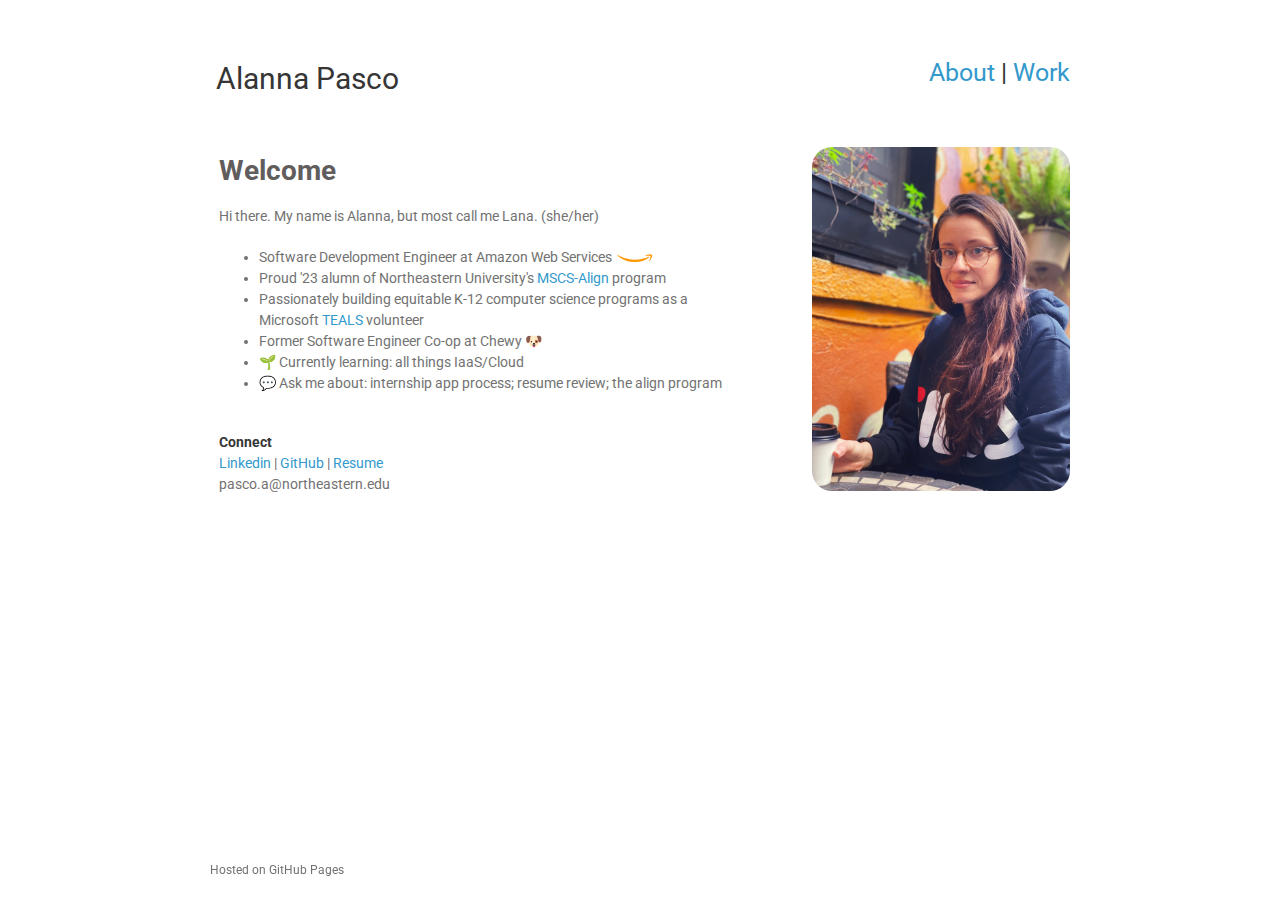
<file: index.html>
<!-- Personal website-->

<!-- 
  A Class name can be used by multiple HTML elements
  define CSS on a class with .className

  An ID name must only be used by ONE HTML element within the page
  define CSS on an ID with #idName 
-->

<!doctype html>
<html>


<head>
  <!-- <head> tag used for metadata, external resources, etc. no visible content -->
  <meta charset="utf-8">
  <meta http-equiv="X-UA-Compatible" content="chrome=1">
  <title>Alanna Pasco</title>

  <link rel="stylesheet" href="css/index.css">
  <link rel="preconnect" href="https://fonts.googleapis.com">
  <link rel="preconnect" href="https://fonts.gstatic.com" crossorigin>
  <link href="https://fonts.googleapis.com/css2?family=Roboto&display=swap" rel="stylesheet">
  <meta name="viewport" content="width=device-width initial-scale=1.0">
  <!--[if lt IE 9]><script src="//html5shiv.googlecode.com/svn/trunk/html5.js"></script><![endif]-->
</head>


<body>

    <!-- HEADER -->
    <script src="javascript/header.js"></script>
    <!------------->


    <img id="profile_photo" src="resources/photo_profile.JPG" alt="Personal Photo">

    <main class="body_text">
      <h1>Welcome</h1>
        <p>
          Hi there. My name is Alanna, but most call me Lana. (she/her) <br>
        <ul>
          <li>Software Development Engineer at Amazon Web Services <a target="_blank" href="https://aws.amazon.com/"><img src="resources/aws-logo-1.png" alt="aws icon" width=40></a></li>
          <li>Proud '23 alumn of Northeastern University's <a href="https://www.khoury.northeastern.edu/programs/align-masters-of-science-in-computer-science/">MSCS-Align</a> program</li>
          <li>Passionately building equitable K-12 computer science programs as a Microsoft <a target="_blank" href="https://www.microsoft.com/en-us/teals">TEALS</a> volunteer</li>
          <li>Former Software Engineer Co-op at Chewy <a target="_blank" href="https://www.chewy.com">🐶</a></li>
          <li>🌱 Currently learning: all things IaaS/Cloud</li>
          <li>💬 Ask me about: internship app process; resume review; the align program</li>
        </ul>
        </p>
      </main>

    <!-- CONNECT -->
    <script src="javascript/connect_text.js"></script>
    <!------------->

    <footer><p><small>Hosted on GitHub Pages</small></p></footer>
    
    <script src="javascript/scale.fix.js"></script>
  </body>

</html>
</file>
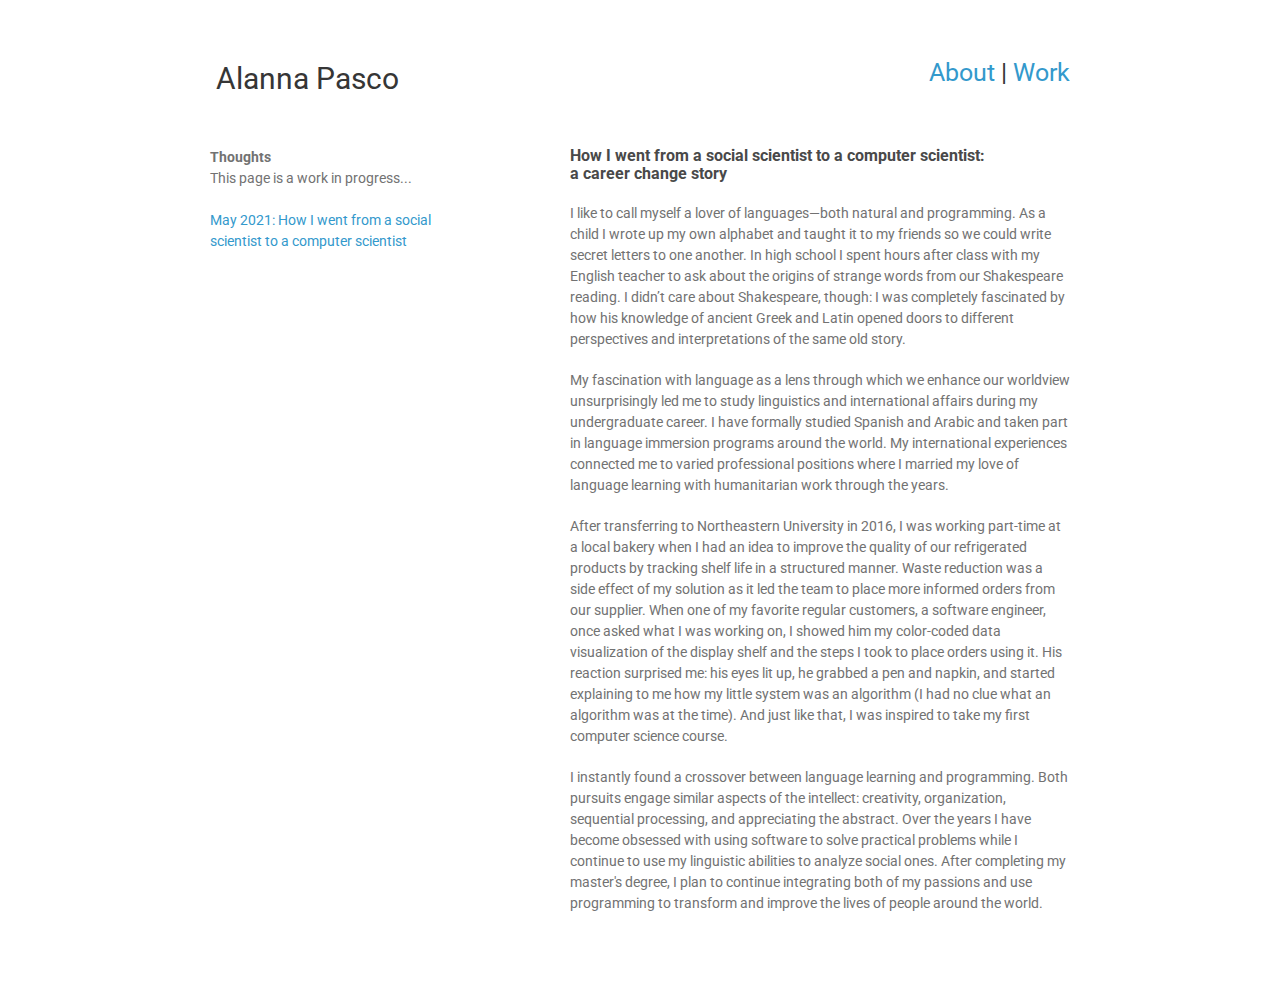
<file: thoughts.html>
<!-- Thoughts Page -->

<!doctype html>
<html>

<head>
  <meta charset="utf-8">
  <meta http-equiv="X-UA-Compatible" content="chrome=1">
  <title>Alanna Pasco</title>

  <link rel="stylesheet" href="css/thoughts.css">
  <link rel="preconnect" href="https://fonts.googleapis.com">
  <link rel="preconnect" href="https://fonts.gstatic.com" crossorigin>
  <link href="https://fonts.googleapis.com/css2?family=Roboto&display=swap" rel="stylesheet">
  <meta name="viewport" content="width=device-width initial-scale=1.0">
  <!--[if lt IE 9]>
    <script src="//html5shiv.googlecode.com/svn/trunk/html5.js"></script>
    <![endif]-->
</head>

<body>

  <!-- HEADER -->
  <script src="javascript/header.js"></script>
  <!------------->
  
  <aside>
    <b>Thoughts</b><br>
    This page is a work in progress... <br><br>
    <a class="active" href="">May 2021: How I went from a social scientist to a computer scientist</a><br><br>
    <!-- <a class="view" href="2_.html"> June 2022: example 2 </a><br><br>
    <a class="view" href="3_.html"> July 2022: example 3 </a><br><br> -->
  </aside>

  <main>
    <h3>
      <a id="about" class="anchor" aria-hidden="true"><span aria-hidden="true" class="octicon octicon-link"></span></a>How I went from a social scientist to a computer scientist:<br>a career change story</h3>

      <p>I like to call myself a lover of languages—both natural and programming. As a child I wrote up my own alphabet and taught it to my friends so we could write secret letters to one another. In high school I spent hours after class with my English teacher to ask about the origins of strange words from our Shakespeare reading. I didn’t care about Shakespeare, though: I was completely fascinated by how his knowledge of ancient Greek and Latin opened doors to different perspectives and interpretations of the same old story.</p>

      <p>My fascination with language as a lens through which we enhance our worldview unsurprisingly led me to study linguistics and international affairs during my undergraduate career. I have formally studied Spanish and Arabic and taken part in language immersion programs around the world. My international experiences connected me to varied professional positions where I married my love of language learning with
      humanitarian work through the years.</p>

      <p>After transferring to Northeastern University in 2016, I was working part-time at a local bakery when I had an idea to improve the quality of our refrigerated products by tracking shelf life in a structured manner. Waste reduction was a side effect of my solution as it led the team to place more informed orders from our supplier. When one of my favorite regular customers, a software engineer, once asked what I was working on, I showed him my color-coded data visualization of the display shelf and the steps I took to place orders using it. His reaction surprised me: his eyes lit up, he grabbed a pen and napkin, and started explaining to me how my little system was an algorithm (I had no clue what an algorithm was at the time). And just like that, I was inspired to take my first computer science course.</p>

      <p>I instantly found a crossover between language learning and programming. Both pursuits engage similar aspects of the intellect: creativity, organization, sequential processing, and appreciating the abstract. Over the years I have become obsessed with using software to solve practical problems while I continue to use my linguistic abilities to analyze social ones. After completing my master's degree, I plan to continue integrating both of my passions and use programming to transform and improve the lives of people around the world.</p>
    </main>



  <script src="javascript/scale.fix.js"></script>

</body>

</html>
</file>
<file: css/index.css>
/*DESKTOP */

body {
  width:860px;
  margin:0 auto;
  padding:50px;
  font: 14px/1.5 "Noto Sans", "Helvetica Neue", Helvetica, Arial, sans-serif;
  font-family: 'Roboto', sans-serif;
  font-weight:400;
  color:#727272;
  
}

#profile_photo {
  width:30%;
  float:right;
  position:relative;
  border-radius: 20px;
}

.body_text {
  width:61%;
  float:left;
  position:relative;
  padding: 1%;
}

h1, h2, h3, h4, h5, h6 {
  color:#625d5d;
  margin:0 0 20px;
  line-height:1.1;
}

a {
  color:#39c;
  text-decoration: none;
}

a:hover {
  color:#069;
}

p, ul {
  margin:0 0 20px;
}

section {
  padding-bottom:25px;
}

footer {
  width:50%;
  float:left;
  bottom: 0;
  position:fixed;
}

/* Extras */

code {
  font-family:Monaco, Bitstream Vera Sans Mono, Lucida Console, Terminal, Consolas, Liberation Mono, DejaVu Sans Mono, Courier New, monospace;
  color:#333;
  font-size:12px;
}

hr {
  border:0;
  background:#e5e5e5;
  height:1px;
  margin:0 0 20px;
}

@media print, screen and (max-width: 960px) {

  /* body {
    width:auto;
    margin:0;
    text-align: center;
  }

  #profile_photo {
    float:none;
    position:none;
    max-width: 25%;
    height: auto;
  }

  .body_text {
    width:100%;
    position:relative;
    padding-left: 1%;
  }

  ul, li {
    text-align: left;
  }

  footer {
    width:100%;
    float:none;
    position:relative;
    -webkit-font-smoothing:subpixel-antialiased;
  } */
}

@media print, screen and (max-width: 480px) {
  /* header {
    width: 100%;
    font-size: 25px;
    text-align: left;
    position: relative;
  }
  
  header #tabs { 
    font-size: 25px;
    position: absolute;
    padding-right: 1%;
    padding-bottom: 0.5%;
    bottom: 0;
    right: 0;
  } */
}
</file>
<file: css/thoughts.css>
/*DESKTOP */

body {
  width:860px;
  margin:0 auto;
  padding:50px;
  font: 14px/1.5 "Noto Sans", "Helvetica Neue", Helvetica, Arial, sans-serif;
  font-family: 'Roboto', sans-serif;
  font-weight:400;
  color:#727272;
}

h1, h2, h3, h4, h5, h6 {
  color:#222;
  margin:0 0 20px;
}

p, ul, ol, table, pre, dl {
  margin:0 0 20px;
}

h1, h2, h3 {
  line-height:1.1;
}

h1 {
  font-size:28px;
}

h2 {
  color:#393939;
}

h3, h4, h5, h6 {
  color:#494949;
}

a {
  color:#39c;
  text-decoration:none;
}

a:hover {
  color:#069;
}

a small {
  font-size:11px;
  color:#777;
  margin-top:-0.3em;
  display:block;
}

a:hover small {
  color:#777;
}

blockquote {
  border-left:1px solid #e5e5e5;
  margin:0;
  padding:0 0 0 20px;
  font-style:italic;
}

code, pre {
  font-family:Monaco, Bitstream Vera Sans Mono, Lucida Console, Terminal, Consolas, Liberation Mono, DejaVu Sans Mono, Courier New, monospace;
  color:#333;
  font-size:12px;
}

pre {
  padding:8px 15px;
  background: #f8f8f8;
  border-radius:5px;
  border:1px solid #e5e5e5;
  overflow-x: auto;
}

table {
  width:100%;
  border-collapse:collapse;
}

th, td {
  text-align:left;
  padding:5px 10px;
  border-bottom:1px solid #e5e5e5;
}

dt {
  color:#444;
  font-weight:700;
}

th {
  color:#444;
}

img {
  max-width:100%;
}

aside {
  width:270px;
  display: inline-block;
  -webkit-font-smoothing:subpixel-antialiased;
}

aside ul {
  list-style:none;
  height:40px;
  padding:0;
  background: #f4f4f4;
  border-radius:5px;
  border:1px solid #e0e0e0;
  width:270px;
}

aside li {
  width:89px;
  float:left;
  border-right:1px solid #e0e0e0;
  height:40px;
}

aside li:first-child a {
  border-radius:5px 0 0 5px;
}

aside li:last-child a {
  border-radius:0 5px 5px 0;
}

aside ul a {
  line-height:1;
  font-size:11px;
  color:#999;
  display:block;
  text-align:center;
  padding-top:6px;
  height:34px;
}

aside ul a:hover {
  color:#999;
}

aside ul a:active {
  background-color:#f0f0f0;
}

strong {
  color:#222;
  font-weight:700;
}

aside ul li + li + li {
  border-right:none;
  width:89px;
}

aside ul a strong {
  font-size:14px;
  display:block;
  color:#222;
}

main {
  width:500px;
  float:right;
  padding-bottom:50px;
}

small {
  font-size:11px;
}

hr {
  border:0;
  background:#e5e5e5;
  height:1px;
  margin:0 0 20px;
}

footer {
  width:270px;
  float:left;
  position:fixed;
  bottom:50px;
  -webkit-font-smoothing:subpixel-antialiased;
}

@media print, screen and (max-width: 960px) {
  /* #profile-photo {
    max-width: 55%;
    height: auto;
  }

  body, aside {
    text-align: center;
  }

  ul {
    text-align: left;
  }

  aside, main, footer {
    float:none;
    position:static;
    width:auto;
  }

  main {
    border:1px solid #e5e5e5;
    border-width:1px 0;
    padding:20px 0;
    margin:0 0 20px;
  }

  aside a small {
    display:inline;
  }

  aside ul {
    position:absolute;
    right:50px;
    top:52px;
  }

  #hobbies {
    text-align: left;
  } */
}

@media print, screen and (max-width: 720px) {
  /* body, aside{
    text-align: center;
  }

  ul {
    text-align: left;
  }

  body {
    word-wrap:break-word;
  }

  aside {
    padding:0;
  }

  aside ul, aside p.view {
    position:static;
  }

  pre, code {
    word-wrap:normal;
  } */
}

@media print, screen and (max-width: 480px) {
  /* body, aside {
    text-align: center;
  }

  ul {
    text-align: left;
  }

  #tabs {
    width: 100%;
    margin-top: 5%;
    margin-bottom: 10%;
    font-size: 16px;
    text-align: center;
  }

  body {
    padding:15px;
  }

  aside ul {
    width:99%;
  }

  aside li, aside ul li + li + li {
    width:33%;
  } */
}

/* @media print {
  body {
    padding:0.4in;
    font-size:12pt;
    color:#444;
  }
} */
</file>
